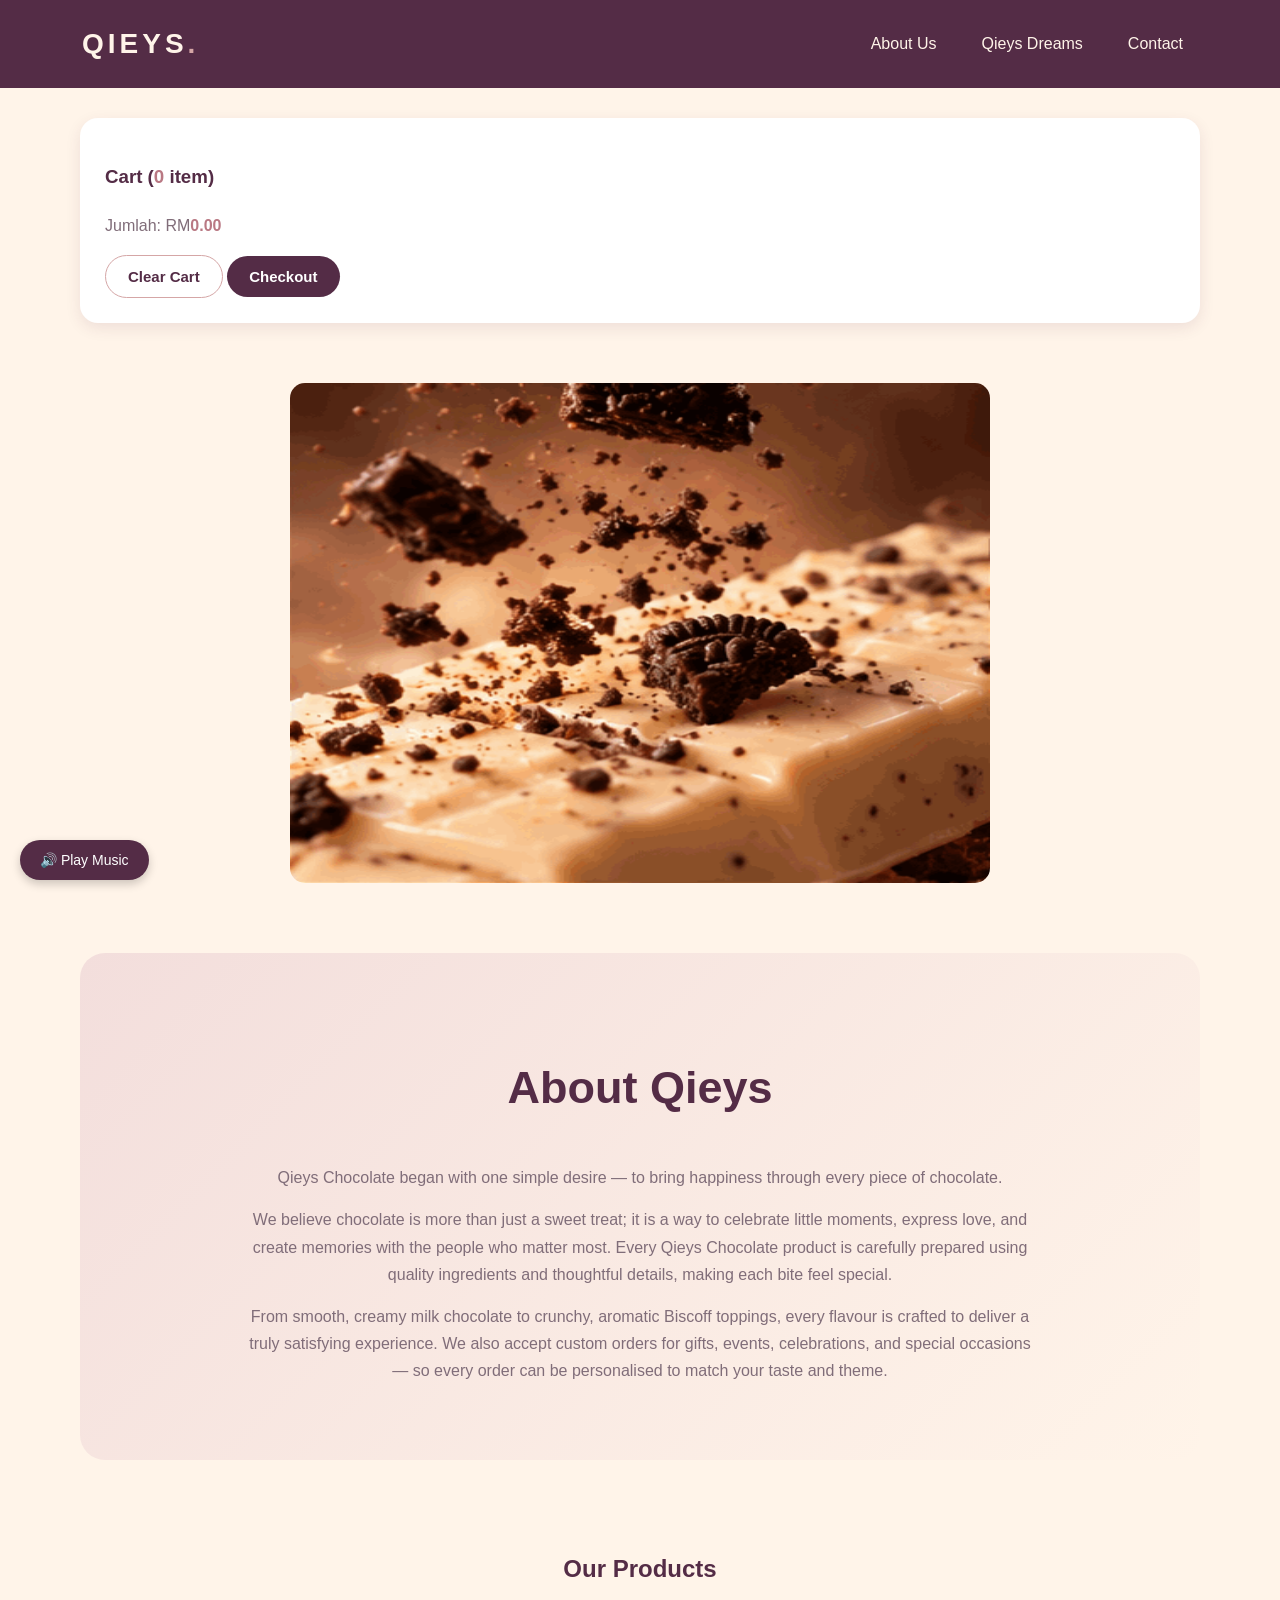
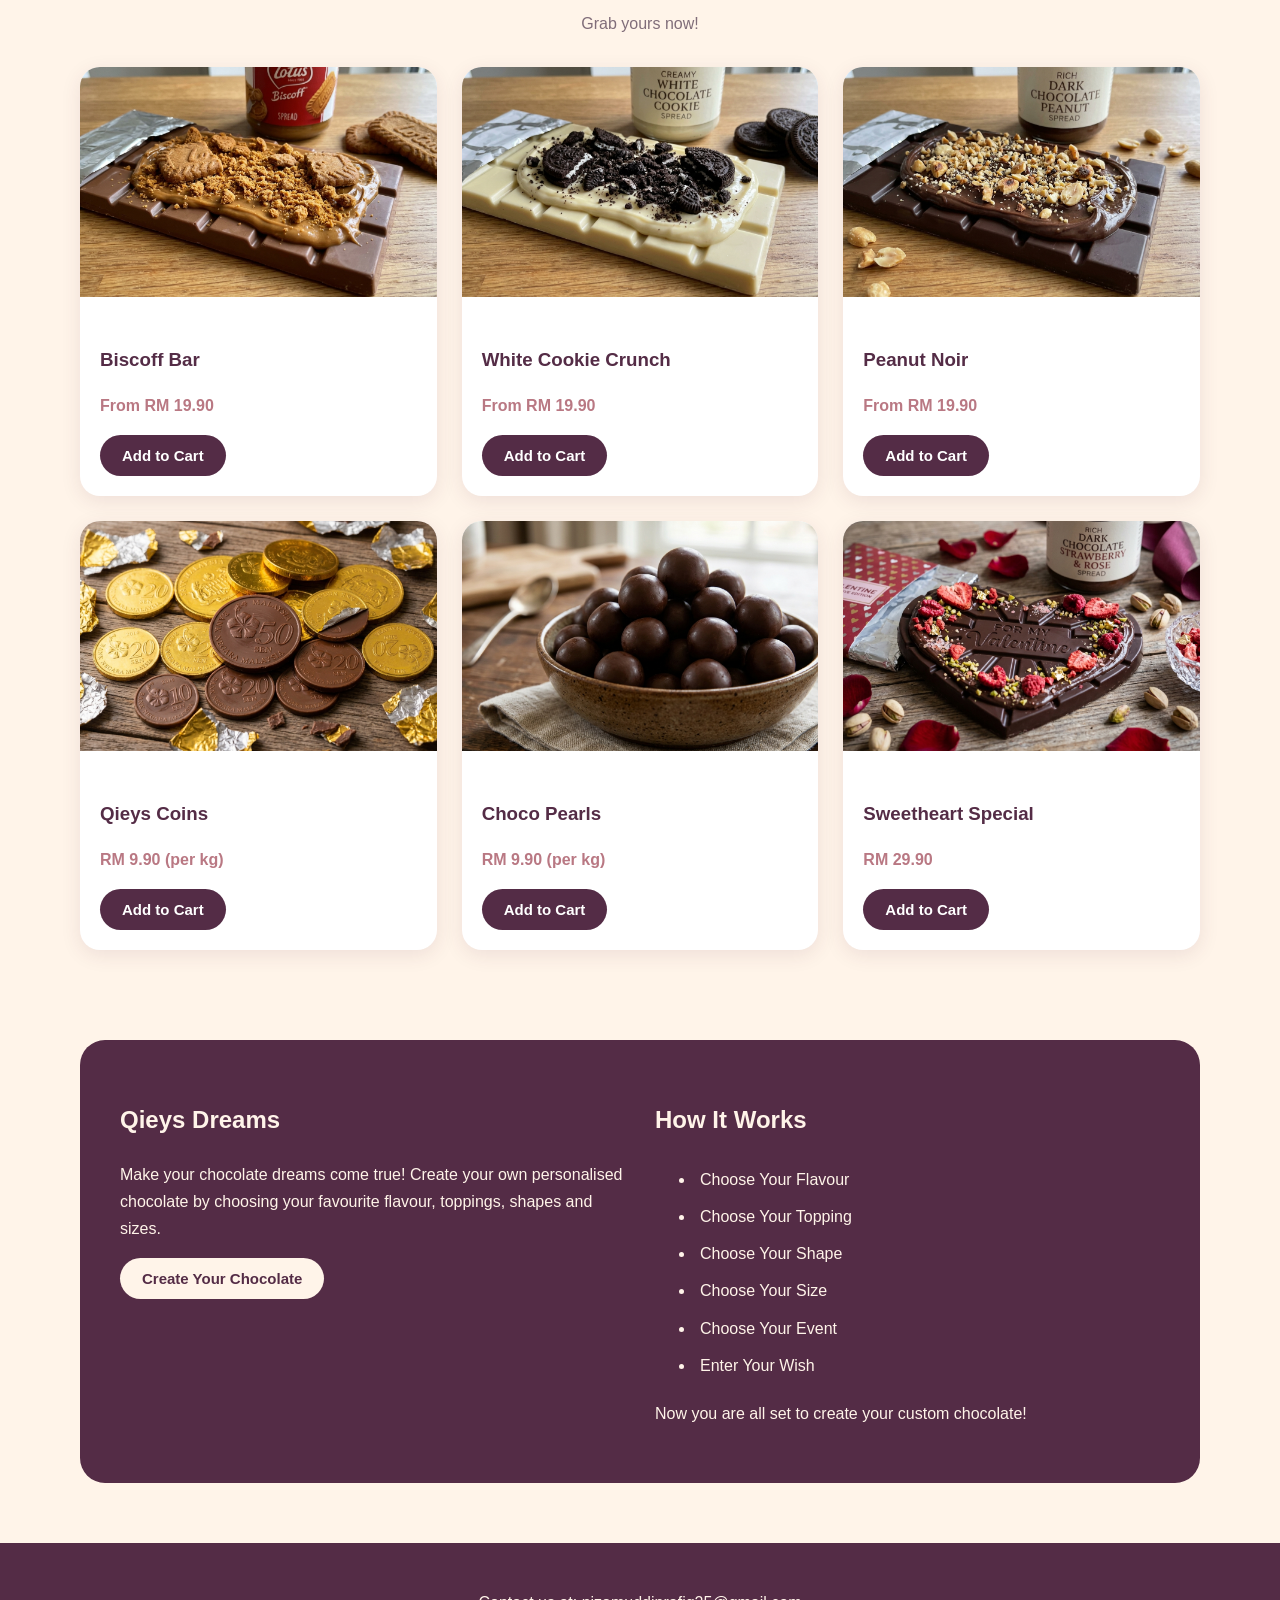
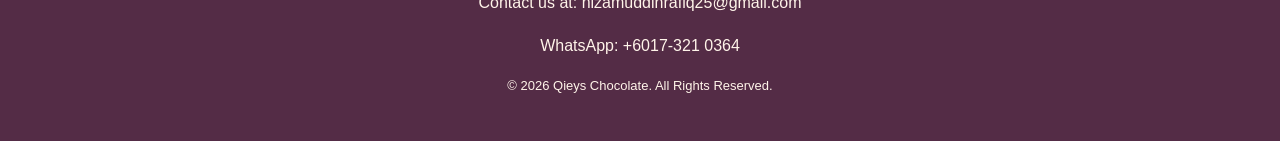
<file: index.html>
<!--Name: MUHAMMAD NIZAMUDDIN RAFIQ BIN MOHAMAD RASHMAN-->
<!--Matric No: 2026104989-->
<!--Group: RCS2512A-->

<!DOCTYPE html>
<html lang="en">

<head>
    <meta charset="UTF-8">
    <meta name="viewport" content="width=device-width, initial-scale=1.0">

    <title>Qieys - About Us</title>

    <link rel="stylesheet" href="style.css">
    <script src="script.js" defer></script>
</head>

<body>

    <header class="site-header">

        <nav class="navbar">

            <a href="index.html" class="brand">
                QIEYS<span>.</span>
            </a>

            <div class="nav-links">
                <a href="index.html">About Us</a>
                <a href="#custom">Qieys Dreams</a>
                <a href="contact.html">Contact</a>
            </div>

        </nav>

    </header>


    <main class="container">

        <section class="cart-panel">

            <h3>Cart (<span id="count">0</span> item)</h3>

            <ul id="cart-list"></ul>

            <p>
                Jumlah: RM<span id="total">0</span>
            </p>

            <button class="btn btn-outline" onclick="clearCart()">
                Clear Cart
            </button>

            <button class="btn btn-primary" onclick="checkout()">
                Checkout
            </button>

        </section>

        <section class="commercial">

            <img src="images/qieys_gif.gif" alt="Qieys Commercial Video">

        </section>

        <audio id="bgMusic" loop>

            <source src="audio/background_audio.mp3" type="audio/mpeg">

        </audio>

        <button onclick="toggleMusic()" id="musicBtn">
            🔊 Play Music
        </button>

        <script>

            let music = document.getElementById("bgMusic");
            let musicBtn = document.getElementById("musicBtn");

            function toggleMusic() {
                if (music.paused) {
                    music.play();
                    musicBtn.innerHTML = "🔇 Pause Music";
                } else {
                    music.pause();
                    musicBtn.innerHTML = "🔊 Play Music";
                }
            }

        </script>

        <section class="hero">

            <h1>About Qieys</h1>

            <p>
                Qieys Chocolate began with one simple desire —
                to bring happiness through every piece of chocolate.
            </p>

            <p>
                We believe chocolate is more than just a sweet treat;
                it is a way to celebrate little moments, express love,
                and create memories with the people who matter most.

                Every Qieys Chocolate product is carefully prepared
                using quality ingredients and thoughtful details,
                making each bite feel special.
            </p>

            <p>
                From smooth, creamy milk chocolate to crunchy,
                aromatic Biscoff toppings, every flavour is crafted
                to deliver a truly satisfying experience.

                We also accept custom orders for gifts, events,
                celebrations, and special occasions — so every order
                can be personalised to match your taste and theme.
            </p>

        </section>

        <section class="section">

            <div class="section-heading">

                <h2>Our Products</h2>

                <p>Grab yours now!</p>

            </div>


            <div class="product-grid">

                <div class="product-card">

                    <img src="images/milk_chocolate.jpg" alt="Biscoff Bar">

                    <div class="product-info">

                        <h3>Biscoff Bar</h3>

                        <p class="price">From RM 19.90</p>

                        <button class="btn btn-primary" onclick="addCart('Biscoff Bar', 19.90)">

                            Add to Cart

                        </button>

                    </div>

                </div>

                <div class="product-card">

                    <img src="images/white_chocolate.jpg" alt="White Cookie Crunch">

                    <div class="product-info">

                        <h3>White Cookie Crunch</h3>

                        <p class="price">From RM 19.90</p>

                        <button class="btn btn-primary" onclick="addCart('White Cookie Crunch', 19.90)">

                            Add to Cart

                        </button>

                    </div>

                </div>

                <div class="product-card">

                    <img src="images/dark_chocolate.jpg" alt="Peanut Noir">

                    <div class="product-info">

                        <h3>Peanut Noir</h3>

                        <p class="price">From RM 19.90</p>

                        <button class="btn btn-primary" onclick="addCart('Peanut Noir', 19.90)">

                            Add to Cart

                        </button>

                    </div>

                </div>

                <div class="product-card">

                    <img src="images/coins_chocolate.jpg" alt="Qieys Coins">

                    <div class="product-info">

                        <h3>Qieys Coins</h3>

                        <p class="price">RM 9.90 (per kg)</p>

                        <button class="btn btn-primary" onclick="addCart('Qieys Coins', 9.90)">

                            Add to Cart

                        </button>

                    </div>

                </div>

                <div class="product-card">

                    <img src="images/balls_chocolate.jpg" alt="Choco Pearls">

                    <div class="product-info">

                        <h3>Choco Pearls</h3>

                        <p class="price">RM 9.90 (per kg)</p>

                        <button class="btn btn-primary" onclick="addCart('Choco Pearls', 9.90)">

                            Add to Cart

                        </button>

                    </div>

                </div>

                <div class="product-card">

                    <img src="images/valentine_chocolate.jpg" alt="Sweetheart Special">

                    <div class="product-info">

                        <h3>Sweetheart Special</h3>

                        <p class="price">RM 29.90</p>

                        <button class="btn btn-primary" onclick="addCart('Sweetheart Special', 29.90)">

                            Add to Cart

                        </button>

                    </div>

                </div>

            </div>

        </section>

        <section class="custom-promo" id="custom">

            <div>

                <h2>Qieys Dreams</h2>

                <p>
                    Make your chocolate dreams come true!

                    Create your own personalised chocolate
                    by choosing your favourite flavour,
                    toppings, shapes and sizes.
                </p>

                <a href="custom.html">

                    <button class="btn btn-light">
                        Create Your Chocolate
                    </button>

                </a>

            </div>


            <div>

                <h2>How It Works</h2>

                <ul>

                    <li>Choose Your Flavour</li>

                    <li>Choose Your Topping</li>

                    <li>Choose Your Shape</li>

                    <li>Choose Your Size</li>

                    <li>Choose Your Event</li>

                    <li>Enter Your Wish</li>

                </ul>

                <p>
                    Now you are all set to create your
                    custom chocolate!
                </p>

            </div>

        </section>

    </main>

    <footer class="site-footer">

        <p>Contact us at: nizamuddinrafiq25@gmail.com</p>

        <p>WhatsApp: +6017-321 0364</p>

        <p class="copyright">
            &copy; 2026 Qieys Chocolate. All Rights Reserved.
        </p>

    </footer>

</body>

</html>
</file>
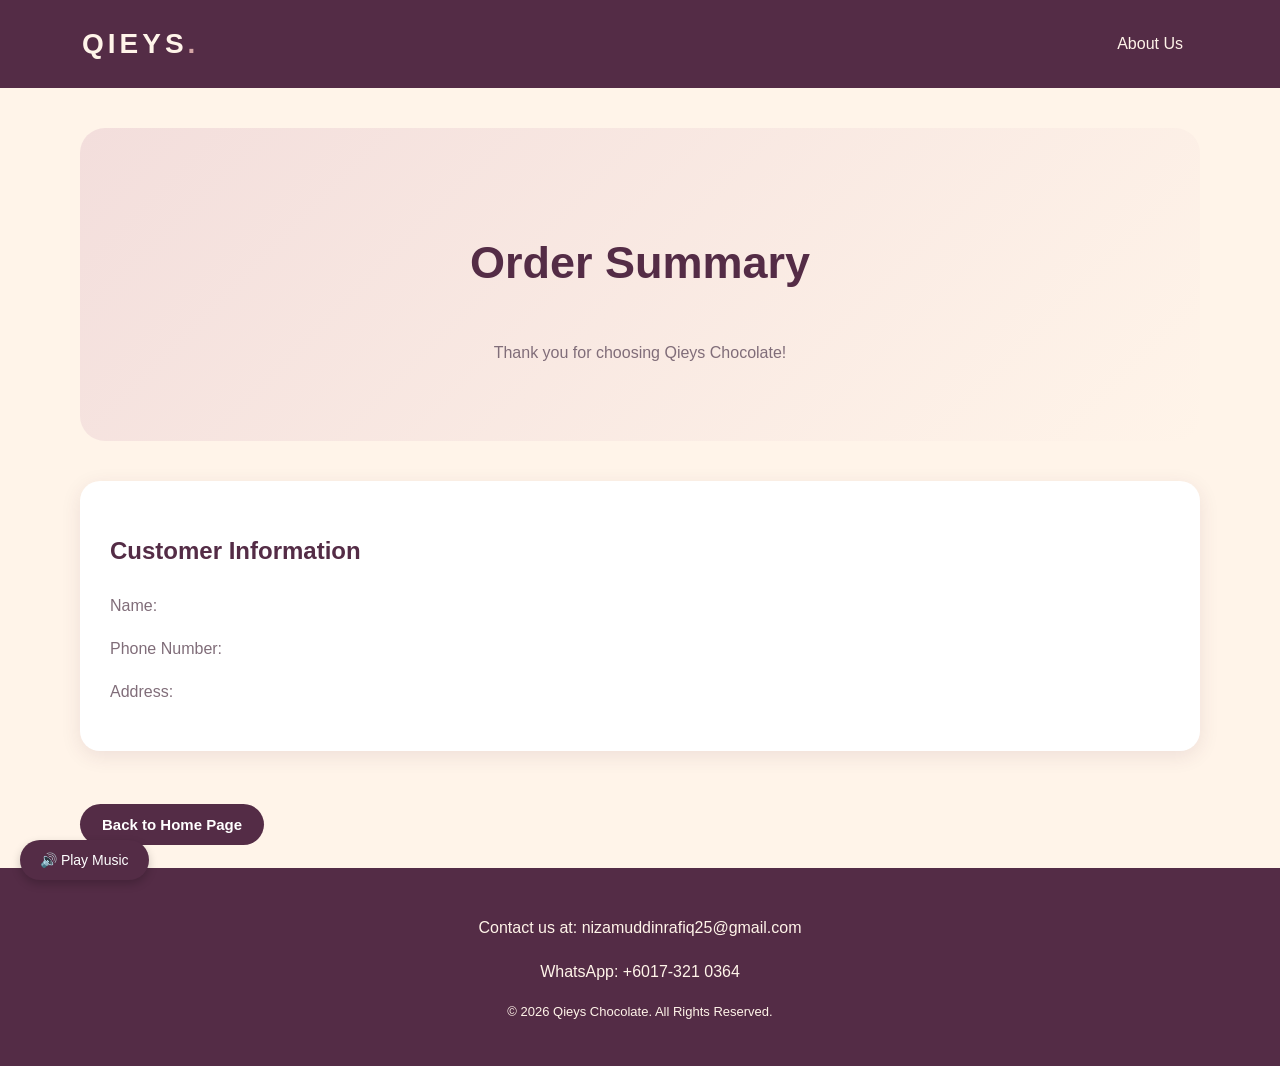
<file: confirmOrder.html>
<!--Name: MUHAMMAD NIZAMUDDIN RAFIQ BIN MOHAMAD RASHMAN-->
<!--Matric No: 2026104989-->
<!--Group: RCS2512A-->

<!DOCTYPE html>
<html lang="en">

<head>

    <meta charset="UTF-8">
    <meta name="viewport" content="width=device-width, initial-scale=1.0">

    <title>Qieys - Order Summary</title>

    <link rel="stylesheet" href="style.css">

</head>

<body>

    <header class="site-header">

        <nav class="navbar">

            <a href="index.html" class="brand">
                QIEYS<span>.</span>
            </a>

            <div class="nav-links">
                <a href="index.html">About Us</a>
            </div>

        </nav>

    </header>

    <audio id="bgMusic" loop>

        <source src="audio/background_audio.mp3" type="audio/mpeg">

    </audio>

    <button onclick="toggleMusic()" id="musicBtn">
        🔊 Play Music
    </button>

    <script>

        let music = document.getElementById("bgMusic");
        let musicBtn = document.getElementById("musicBtn");

        function toggleMusic() {
            if (music.paused) {
                music.play();
                musicBtn.innerHTML = "🔇 Pause Music";
            } else {
                music.pause();
                musicBtn.innerHTML = "🔊 Play Music";
            }
        }

    </script>

    <main class="container">

        <section class="hero">

            <h1>Order Summary</h1>

            <p>Thank you for choosing Qieys Chocolate!</p>

        </section>

        <section class="summary-card">

            <h2>Customer Information</h2>

            <p>
                Name: <span id="showName"></span>
            </p>

            <p>
                Phone Number: <span id="showPhone"></span>
            </p>

            <p>
                Address: <span id="showAddress"></span>
            </p>

        </section>

        <section class="summary-card" id="cartDetails" style="display:none;">

            <h2>Your Chocolate</h2>

            <ul id="showItems"></ul>

        </section>

        <section class="summary-card" id="customDetails" style="display:none;">

            <h2>Custom Chocolate</h2>

            <p>
                Flavor: <span id="showFlavor"></span>
            </p>

            <p>
                Topping: <span id="showTopping"></span>
            </p>

            <p>
                Shape: <span id="showShape"></span>
            </p>

            <p>
                Size: <span id="showSize"></span>
            </p>

            <p>
                Event: <span id="showEvent"></span>
            </p>

            <p>
                Message: <span id="showMessage"></span>
            </p>

        </section>

        <section class="section">

            <a href="index.html" class="btn btn-primary">
                Back to Home Page
            </a>

        </section>

    </main>

    <footer class="site-footer">

        <p>Contact us at: nizamuddinrafiq25@gmail.com</p>

        <p>WhatsApp: +6017-321 0364</p>

        <p class="copyright">
            &copy; 2026 Qieys Chocolate. All Rights Reserved.
        </p>

    </footer>

    <script>

        let order = JSON.parse(localStorage.getItem("order"));

        if (order) {

            document.getElementById("showName").textContent = order.name;

            document.getElementById("showPhone").textContent = order.phoneNum;

            document.getElementById("showAddress").textContent = order.address;

            if (order.type === "cart") {

                document.getElementById("cartDetails").style.display = "block";

                let list = document.getElementById("showItems");

                for (let i = 0; i < order.items.length; i++) {

                    let li = document.createElement("li");

                    li.textContent =
                        order.items[i].name +
                        " - RM" +
                        order.items[i].price.toFixed(2);

                    list.appendChild(li);

                }

            }

            if (order.type === "custom") {

                document.getElementById("customDetails").style.display = "block";

                document.getElementById("showFlavor").textContent = order.flavor;

                document.getElementById("showTopping").textContent = order.topping;

                document.getElementById("showShape").textContent = order.shape;

                document.getElementById("showSize").textContent = order.size;

                document.getElementById("showEvent").textContent = order.event;

                document.getElementById("showMessage").textContent = order.message;

            }

        }

    </script>

</body>

</html>
</file>
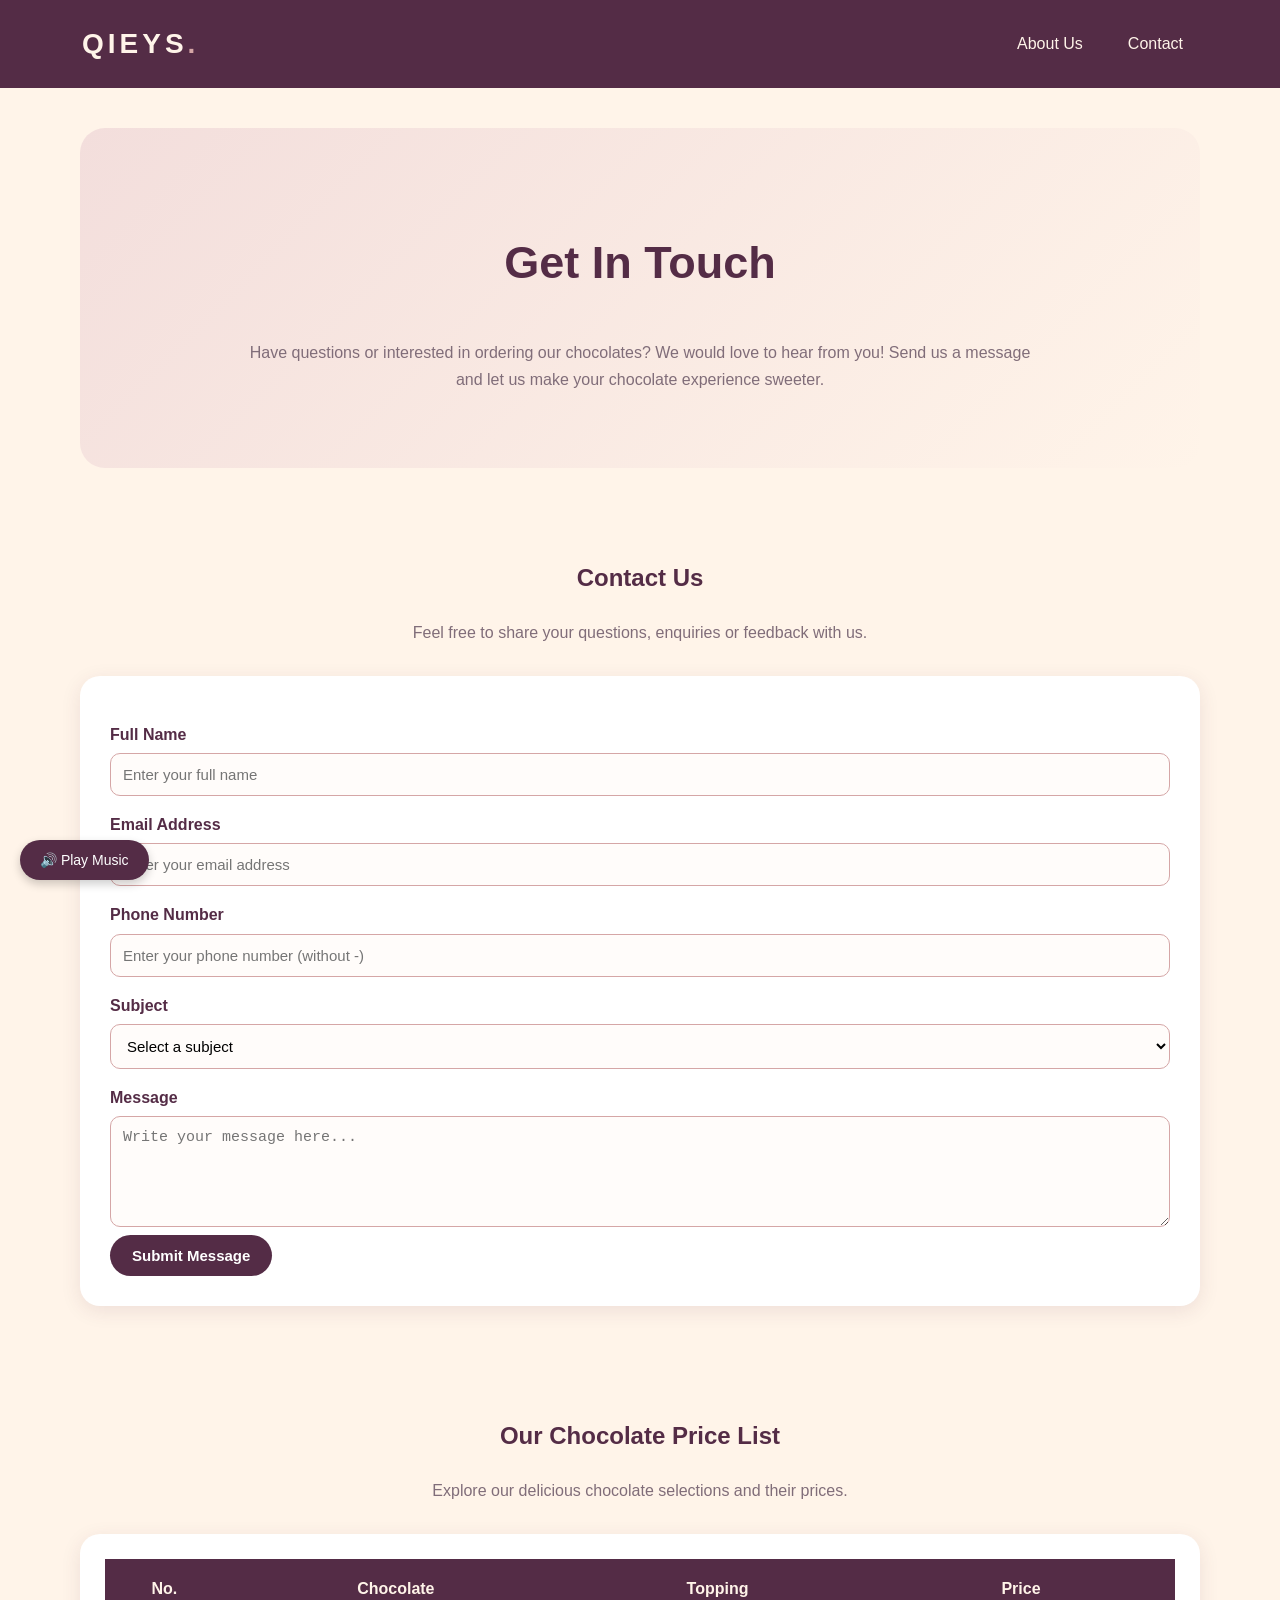
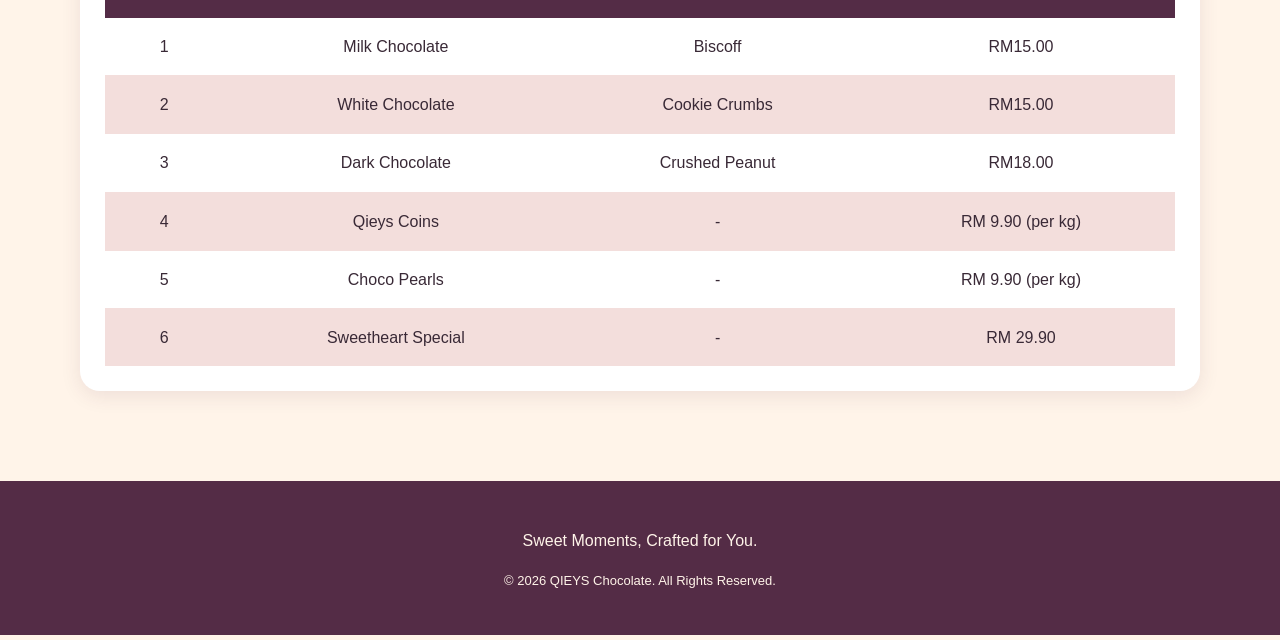
<file: contact.html>
<!--Name: MUHAMMAD NIZAMUDDIN RAFIQ BIN MOHAMAD RASHMAN-->
<!--Matric No: 2026104989-->
<!--Group: RCS2512A-->

<!DOCTYPE html>
<html lang="en">

<head>
    <meta charset="UTF-8">
    <meta name="viewport" content="width=device-width, initial-scale=1.0">

    <title>Qieys - Contact Us</title>

    <link rel="stylesheet" href="style.css">
    <script src="script.js"></script>
</head>

<body>

    <header class="site-header">
        <nav class="navbar">

            <a href="index.html" class="brand">
                QIEYS<span>.</span>
            </a>

            <div class="nav-links">
                <a href="index.html">About Us</a>
                <a href="contact.html">Contact</a>
            </div>

        </nav>
    </header>

    <audio id="bgMusic" loop>

        <source src="audio/background_audio.mp3" type="audio/mpeg">

    </audio>

    <button onclick="toggleMusic()" id="musicBtn">
        🔊 Play Music
    </button>

    <script>

        let music = document.getElementById("bgMusic");
        let musicBtn = document.getElementById("musicBtn");

        function toggleMusic() {
            if (music.paused) {
                music.play();
                musicBtn.innerHTML = "🔇 Pause Music";
            } else {
                music.pause();
                musicBtn.innerHTML = "🔊 Play Music";
            }
        }

    </script>

    <main class="container">

        <section class="hero">
            <h1>Get In Touch</h1>
            <p>
                Have questions or interested in ordering our chocolates?
                We would love to hear from you! Send us a message and
                let us make your chocolate experience sweeter.
            </p>
        </section>

        <section class="section">

            <div class="section-heading">
                <h2>Contact Us</h2>
                <p>Feel free to share your questions, enquiries or feedback with us.</p>
            </div>

            <div class="form-card">

                <form id="contactForm">

                    <label for="customerName">Full Name</label>
                    <input type="text" id="customerName" name="customerName" placeholder="Enter your full name">

                    <label for="customerEmail">Email Address</label>
                    <input type="email" id="customerEmail" name="customerEmail" placeholder="Enter your email address">

                    <label for="customerPhone">Phone Number</label>
                    <input type="tel" id="customerPhone" name="customerPhone"
                        placeholder="Enter your phone number (without -)">

                    <label for="subject">Subject</label>
                    <select id="subject" name="subject">
                        <option value="">Select a subject</option>
                        <option value="Product Enquiry">Product Enquiry</option>
                        <option value="Order Enquiry">Order Enquiry</option>
                        <option value="Feedback">Feedback</option>
                        <option value="Others">Others</option>
                    </select>

                    <label for="message">Message</label>
                    <textarea id="message" name="message" rows="5" placeholder="Write your message here..."></textarea>

                    <br>

                    <button type="submit" class="btn btn-primary" onclick="contact(event)">
                        Submit Message
                    </button>

                </form>

            </div>

        </section>

        <section class="section">

            <div class="section-heading">
                <h2>Our Chocolate Price List</h2>
                <p>Explore our delicious chocolate selections and their prices.</p>
            </div>

            <div class="table-card">

                <table>
                    <thead>
                        <tr>
                            <th>No.</th>
                            <th>Chocolate</th>
                            <th>Topping</th>
                            <th>Price</th>
                        </tr>
                    </thead>

                    <tbody>
                        <tr>
                            <td>1</td>
                            <td>Milk Chocolate</td>
                            <td>Biscoff</td>
                            <td>RM15.00</td>
                        </tr>

                        <tr>
                            <td>2</td>
                            <td>White Chocolate</td>
                            <td>Cookie Crumbs</td>
                            <td>RM15.00</td>
                        </tr>

                        <tr>
                            <td>3</td>
                            <td>Dark Chocolate</td>
                            <td>Crushed Peanut</td>
                            <td>RM18.00</td>
                        </tr>

                        <tr>
                            <td>4</td>
                            <td>Qieys Coins</td>
                            <td>-</td>
                            <td>RM 9.90 (per kg)</td>
                        </tr>

                        <tr>
                            <td>5</td>
                            <td>Choco Pearls</td>
                            <td>-</td>
                            <td>RM 9.90 (per kg)</td>
                        </tr>

                        <tr>
                            <td>6</td>
                            <td>Sweetheart Special</td>
                            <td>-</td>
                            <td>RM 29.90</td>
                        </tr>

                    </tbody>

                </table>

            </div>

        </section>

    </main>

    <footer class="site-footer">
        <p>Sweet Moments, Crafted for You.</p>
        <p class="copyright">
            &copy; 2026 QIEYS Chocolate. All Rights Reserved.
        </p>
    </footer>



    <script>

    </script>

</body>

</html>
</file>
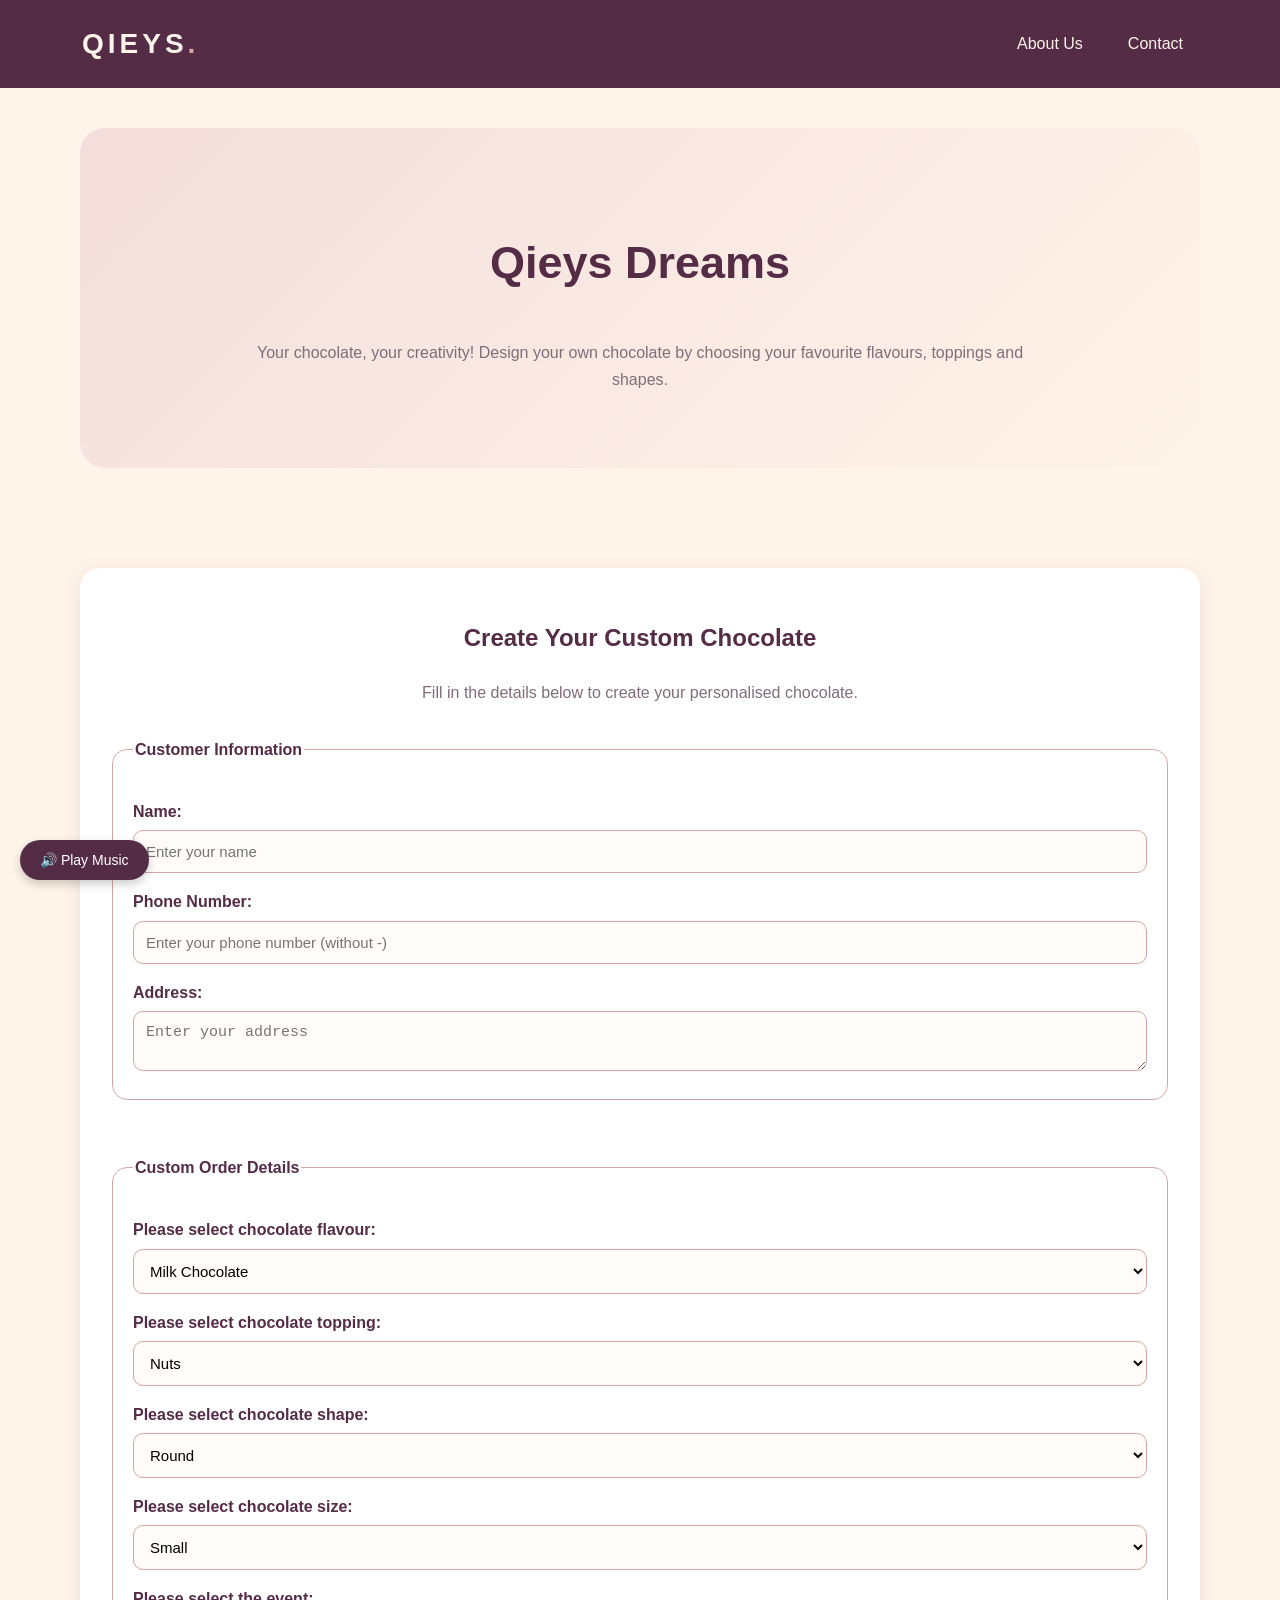
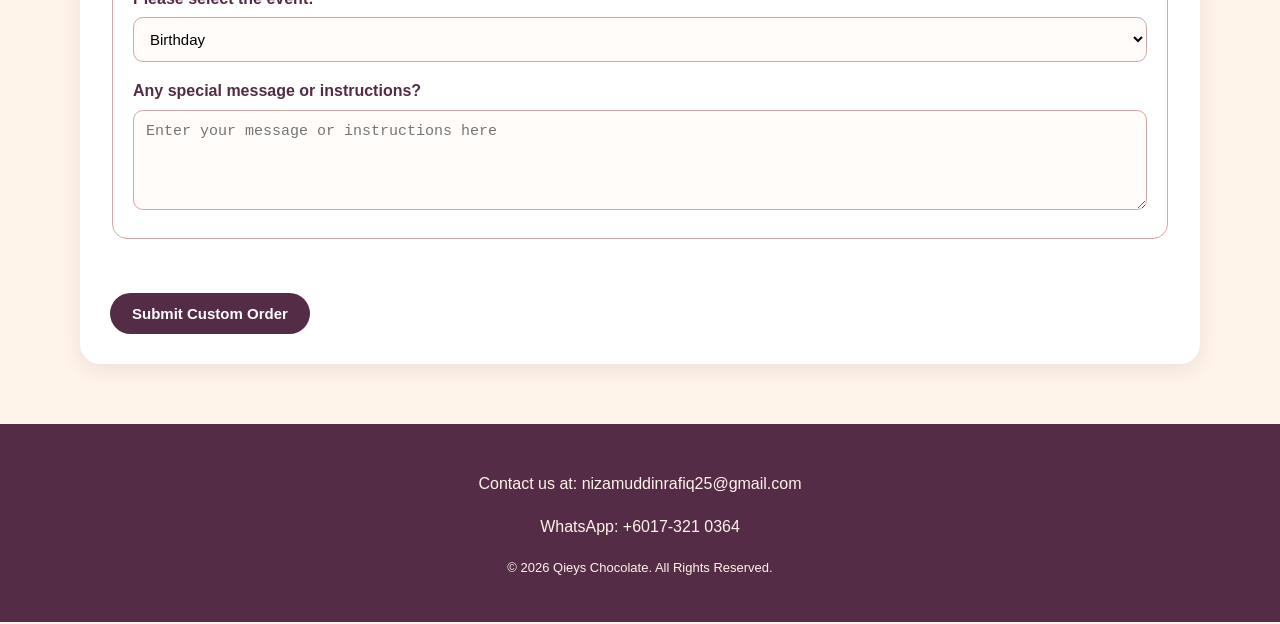
<file: custom.html>
<!--Name: MUHAMMAD NIZAMUDDIN RAFIQ BIN MOHAMAD RASHMAN-->
<!--Matric No: 2026104989-->
<!--Group: RCS2512A-->

<!DOCTYPE html>
<html lang="en">

<head>

    <meta charset="UTF-8">
    <meta name="viewport" content="width=device-width, initial-scale=1.0">

    <title>Qieys - Qieys Dreams</title>

    <link rel="stylesheet" href="style.css">
    <script src="script.js" defer></script>

</head>

<body>

    <header class="site-header">

        <nav class="navbar">

            <a href="index.html" class="brand">
                QIEYS<span>.</span>
            </a>

            <div class="nav-links">
                <a href="index.html">About Us</a>
                <a href="contact.html">Contact</a>
            </div>

        </nav>

    </header>

    <audio id="bgMusic" loop>

        <source src="audio/background_audio.mp3" type="audio/mpeg">

    </audio>

    <button onclick="toggleMusic()" id="musicBtn">
        🔊 Play Music
    </button>

    <script>

        let music = document.getElementById("bgMusic");
        let musicBtn = document.getElementById("musicBtn");

        function toggleMusic() {
            if (music.paused) {
                music.play();
                musicBtn.innerHTML = "🔇 Pause Music";
            } else {
                music.pause();
                musicBtn.innerHTML = "🔊 Play Music";
            }
        }

    </script>


    <main class="container">

        <section class="hero">

            <h1>Qieys Dreams</h1>

            <p>
                Your chocolate, your creativity!

                Design your own chocolate by choosing
                your favourite flavours, toppings and shapes.
            </p>

        </section>

        <section class="section">

            <div class="form-card">

                <div class="section-heading">

                    <h2>Create Your Custom Chocolate</h2>

                    <p>
                        Fill in the details below to create
                        your personalised chocolate.
                    </p>

                </div>


                <form id="customForm" onsubmit="saveCustomOrder(event)">

                    <fieldset>

                        <legend>Customer Information</legend>


                        <label for="customName">Name:</label>

                        <input type="text" id="customName" name="customName" placeholder="Enter your name" required>


                        <label for="customPhoneNum">Phone Number:</label>

                        <input type="tel" id="customPhoneNum" name="customPhoneNum"
                            placeholder="Enter your phone number (without -)" required>


                        <label for="customAddress">Address:</label>

                        <textarea id="customAddress" name="customAddress" placeholder="Enter your address"
                            required></textarea>

                    </fieldset>

                    <br><br>

                    <fieldset>

                        <legend>Custom Order Details</legend>


                        <label for="customFlavor">
                            Please select chocolate flavour:
                        </label>

                        <select name="customFlavor" id="customFlavor">

                            <option value="Milk Chocolate">
                                Milk Chocolate
                            </option>

                            <option value="Dark Chocolate">
                                Dark Chocolate
                            </option>

                            <option value="White Chocolate">
                                White Chocolate
                            </option>

                        </select>

                        <label for="customTopping">
                            Please select chocolate topping:
                        </label>

                        <select name="customTopping" id="customTopping">

                            <option value="Nuts">Nuts</option>

                            <option value="Caramel">Caramel</option>

                            <option value="Cookies n Cream">
                                Cookies n Cream
                            </option>

                        </select>

                        <label for="customShape">
                            Please select chocolate shape:
                        </label>

                        <select name="customShape" id="customShape">

                            <option value="Round">Round</option>

                            <option value="Square">Square</option>

                            <option value="Heart">Heart</option>

                        </select>

                        <label for="customSize">
                            Please select chocolate size:
                        </label>

                        <select name="customSize" id="customSize">

                            <option value="Small">Small</option>

                            <option value="Medium">Medium</option>

                            <option value="Large">Large</option>

                        </select>

                        <label for="customEvent">
                            Please select the event:
                        </label>

                        <select name="customEvent" id="customEvent">

                            <option value="Birthday">Birthday</option>

                            <option value="Wedding">Wedding</option>

                            <option value="Anniversary">Anniversary</option>

                        </select>

                        <label for="customMessage">
                            Any special message or instructions?
                        </label>

                        <textarea name="customMessage" id="customMessage"
                            placeholder="Enter your message or instructions here"></textarea>

                    </fieldset>

                    <br><br>

                    <button type="submit" class="btn btn-primary">
                        Submit Custom Order
                    </button>

                </form>

            </div>

        </section>

    </main>

    <footer class="site-footer">

        <p>Contact us at: nizamuddinrafiq25@gmail.com</p>

        <p>WhatsApp: +6017-321 0364</p>

        <p class="copyright">
            &copy; 2026 Qieys Chocolate. All Rights Reserved.
        </p>

    </footer>

</body>

</html>
</file>
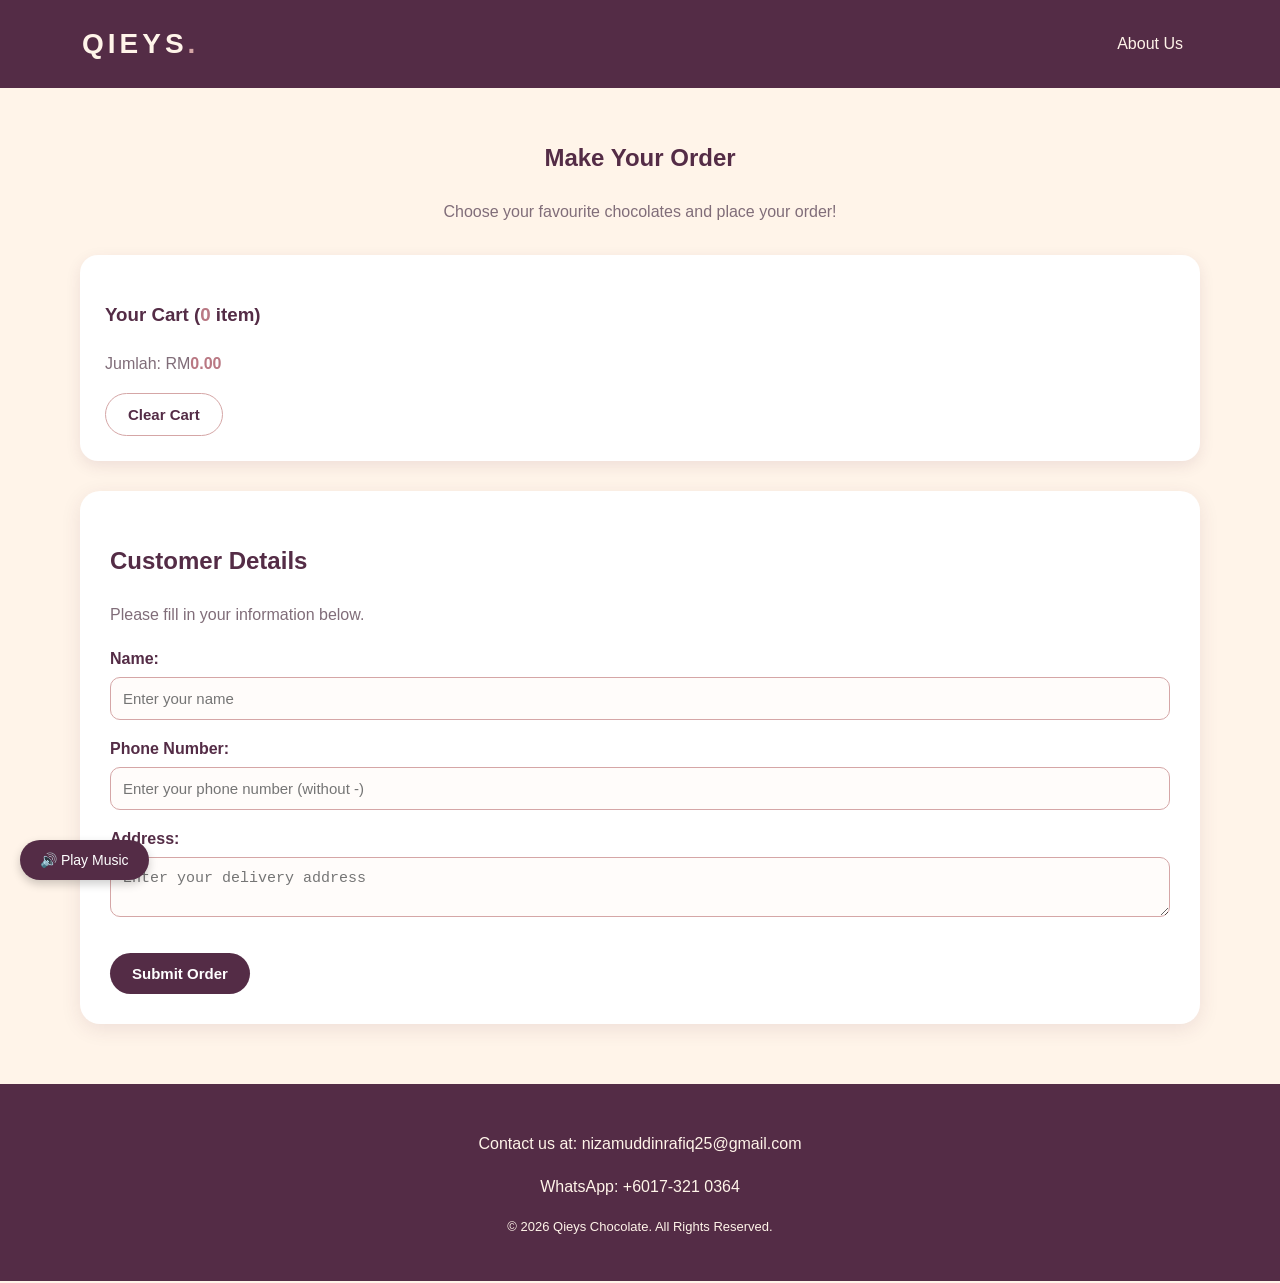
<file: order.html>
<!--Name: MUHAMMAD NIZAMUDDIN RAFIQ BIN MOHAMAD RASHMAN-->
<!--Matric No: 2026104989-->
<!--Group: RCS2512A-->

<!DOCTYPE html>
<html lang="en">

<head>

    <meta charset="UTF-8">
    <meta name="viewport" content="width=device-width, initial-scale=1.0">

    <title>Qieys - Shop</title>

    <link rel="stylesheet" href="style.css">
    <script src="script.js" defer></script>

</head>

<body>

    <header class="site-header">

        <nav class="navbar">

            <a href="index.html" class="brand">
                QIEYS<span>.</span>
            </a>

            <div class="nav-links">
                <a href="index.html">About Us</a>
            </div>

        </nav>

    </header>

    <audio id="bgMusic" loop>

        <source src="audio/background_audio.mp3" type="audio/mpeg">

    </audio>

    <button onclick="toggleMusic()" id="musicBtn">
        🔊 Play Music
    </button>

    <script>

        let music = document.getElementById("bgMusic");
        let musicBtn = document.getElementById("musicBtn");

        function toggleMusic() {
            if (music.paused) {
                music.play();
                musicBtn.innerHTML = "🔇 Pause Music";
            } else {
                music.pause();
                musicBtn.innerHTML = "🔊 Play Music";
            }
        }

    </script>


    <main class="container">

        <section class="section">

            <div class="section-heading">

                <h1>Make Your Order</h1>

                <p>Choose your favourite chocolates and place your order!</p>

            </div>

            <div class="cart-panel">

                <h3>
                    Your Cart (<span id="count">0</span> item)
                </h3>

                <ul id="cart-list"></ul>

                <p>
                    Jumlah: RM<span id="total">0</span>
                </p>

                <button class="btn btn-outline" onclick="clearCart()">
                    Clear Cart
                </button>

            </div>

            <div class="form-card">

                <h2>Customer Details</h2>

                <p>Please fill in your information below.</p>


                <form id="orderForm" onsubmit="saveOrder(event)">

                    <label for="name">Name:</label>

                    <input type="text" id="name" name="name" placeholder="Enter your name" required>


                    <label for="phoneNum">Phone Number:</label>

                    <input type="tel" id="phoneNum" name="phoneNum" placeholder="Enter your phone number (without -)"
                        required>


                    <label for="address">Address:</label>

                    <textarea id="address" name="address" placeholder="Enter your delivery address" required></textarea>


                    <br><br>

                    <button type="submit" class="btn btn-primary">
                        Submit Order
                    </button>

                </form>

            </div>

        </section>

    </main>

    <footer class="site-footer">

        <p>Contact us at: nizamuddinrafiq25@gmail.com</p>

        <p>WhatsApp: +6017-321 0364</p>

        <p class="copyright">
            &copy; 2026 Qieys Chocolate. All Rights Reserved.
        </p>

    </footer>

</body>

</html>
</file>
<file: style.css>
/* Name: MUHAMMAD NIZAMUDDIN RAFIQ BIN MOHAMAD RASHMAN-->
Matric No: 2026104989
Group: RCS2512A */

/* COLOUR PALETTE */
:root {
    --dusty-pink: #D5A6A6;
    --plum: #542C46;
    --ivory: #FFF4E9;
    --soft-pink: #F3DEDC;
    --rose: #B97883;
    --white: #FFFFFF;
    --text: #392936;
}


/* ELEMENT SELECTOR */

* {
    box-sizing: border-box;
}

body {
    margin: 0;
    background-color: var(--ivory);
    color: var(--text);
    font-family: Arial, sans-serif;
    line-height: 1.7;
}

h1, h2, h3 {
    color: var(--plum);
}

p {
    color: #806D79;
}

a {
    text-decoration: none;
    color: var(--plum);
}

img {
    max-width: 100%;
}

/* TOGGLE MUSIC */

#musicBtn {
    position: fixed;
    bottom: 20px;
    left: 20px;
    z-index: 9999;

    padding: 12px 20px;
    border: none;
    border-radius: 25px;

    background-color: #542C46;
    color: white;

    font-size: 14px;
    cursor: pointer;

    box-shadow: 0 4px 10px rgba(0, 0, 0, 0.2);
}

#musicBtn:hover {
    background-color: #B97883;
}

/* TABLE */

.table-card {
    background-color: var(--white);
    padding: 25px;
    margin: 30px 0 60px;
    border-radius: 20px;
    box-shadow: 0 5px 20px rgba(84, 44, 70, 0.1);
    overflow-x: auto;
}

.table-card table {
    width: 100%;
    border-collapse: collapse;
    text-align: center;
}

.table-card th {
    background-color: var(--plum);
    color: var(--ivory);
    padding: 16px;
}

.table-card td {
    padding: 15px;
    border-bottom: 1px solid var(--soft-pink);
}

.table-card tr:nth-child(even) {
    background-color: var(--soft-pink);
}

.table-card tr:hover {
    background-color: var(--ivory);
}

.table-card tr:last-child td {
    border-bottom: none;
}

@media (max-width: 560px) {

    .table-card {
        padding: 12px;
    }

    .table-card th,
    .table-card td {
        padding: 10px 6px;
        font-size: 13px;
    }

}

/* CLASS SELECTOR */

.site-header {
    background-color: var(--plum);
    padding: 20px;
}

.navbar {
    width: 90%;
    margin: auto;
    display: flex;
    align-items: center;
    justify-content: space-between;
}

.brand {
    color: var(--ivory);
    font-size: 28px;
    font-weight: bold;
    letter-spacing: 4px;
}

.brand span {
    color: var(--dusty-pink);
}

.nav-links {
    display: flex;
    gap: 15px;
}

.nav-links a {
    color: var(--ivory);
    padding: 10px 15px;
    border-radius: 20px;
}

/* HOVER SELECTOR */

.nav-links a:hover {
    background-color: var(--dusty-pink);
    color: var(--plum);
}

.commercial {
    display: flex;
    justify-content: center;
    align-items: center;
    padding: 30px;
}

.commercial img {
    width: 70%;
    max-width: 700px;
    height: 500px;
    border-radius: 15px;
}


/* CONTAINER */

.container {
    width: 90%;
    max-width: 1120px;
    margin: auto;
}

.hero {
    background: linear-gradient(
        135deg,
        var(--soft-pink),
        var(--ivory)
    );

    padding: 60px 30px;
    margin: 40px 0;
    border-radius: 25px;
    text-align: center;
}

.hero h1 {
    font-size: 45px;
}

.hero p {
    max-width: 800px;
    margin: 15px auto;
}


/* PRODUCT SECTION */

.section {
    padding: 30px 0;
}

.section-heading {
    text-align: center;
    margin-bottom: 30px;
}

.product-grid {
    display: grid;
    grid-template-columns: repeat(3, 1fr);
    gap: 25px;
}

.product-card {
    background-color: var(--white);
    border-radius: 20px;
    overflow: hidden;
    box-shadow: 0 5px 20px rgba(84, 44, 70, 0.1);
    transition: 0.3s;
}

/* HOVER EFFECT */

.product-card:hover {
    transform: translateY(-8px);
    box-shadow: 0 10px 25px rgba(84, 44, 70, 0.2);
}

.product-card img {
    width: 100%;
    height: 230px;
    object-fit: cover;
}

.product-info {
    padding: 20px;
}

.product-info h3 {
    margin-bottom: 5px;
}

.price {
    color: var(--rose);
    font-weight: bold;
}


/* BUTTON */

.btn {
    padding: 12px 22px;
    border: none;
    border-radius: 25px;
    cursor: pointer;
    font-size: 15px;
    font-weight: bold;
    transition: 0.3s;
}

.btn-primary {
    background-color: var(--plum);
    color: var(--white);
}

.btn-primary:hover {
    background-color: var(--rose);
    transform: translateY(-2px);
}

.btn-outline {
    background-color: transparent;
    border: 1px solid var(--dusty-pink);
    color: var(--plum);
}

.btn-light {
    background-color: var(--ivory);
    color: var(--plum);
}


/* CUSTOM ORDER SECTION */

.custom-promo {
    background-color: var(--plum);
    color: var(--ivory);
    padding: 40px;
    margin: 60px 0;
    border-radius: 25px;

    display: grid;
    grid-template-columns: 1fr 1fr;
    gap: 30px;
}

.custom-promo h2,
.custom-promo p {
    color: var(--ivory);
}

.custom-promo li {
    padding: 5px;
}


/* FORM SECTION */

.form-card,
.summary-card {
    background-color: var(--white);
    padding: 30px;
    margin: 30px 0;
    border-radius: 20px;
    box-shadow: 0 5px 20px rgba(84, 44, 70, 0.1);
}

label {
    display: block;
    margin: 15px 0 5px;
    color: var(--plum);
    font-weight: bold;
}

input,
select,
textarea {
    width: 100%;
    padding: 12px;
    border: 1px solid var(--dusty-pink);
    border-radius: 10px;
    font-size: 15px;
    background-color: #FFFCFA;
}

/* FOCUS SELECTOR */

input:focus,
select:focus,
textarea:focus {
    outline: none;
    border: 2px solid var(--rose);
    box-shadow: 0 0 5px var(--dusty-pink);
}

textarea {
    resize: vertical;
}

#customMessage {
    min-height: 100px;
}

fieldset {
    border: 1px solid var(--dusty-pink);
    border-radius: 15px;
    padding: 20px;
}

legend {
    color: var(--plum);
    font-weight: bold;
}


/* CART SECTION */

.cart-panel {
    background-color: var(--white);
    padding: 25px;
    margin: 30px 0;
    border-radius: 18px;
    box-shadow: 0 5px 15px rgba(84, 44, 70, 0.1);
}

#count,
#total {
    color: var(--rose);
    font-weight: bold;
}

#cart-list {
    padding-left: 20px;
}


/* FOOTER */

.site-footer {
    background-color: var(--plum);
    padding: 30px;
    text-align: center;
}

.site-footer p {
    color: var(--ivory);
}

.copyright {
    color: var(--dusty-pink);
    font-size: 13px;
}


/* RESPONSIVE DESIGN */

@media (max-width: 800px) {

    .product-grid {
        grid-template-columns: repeat(2, 1fr);
    }

    .custom-promo {
        grid-template-columns: 1fr;
    }

}

@media (max-width: 560px) {

    .navbar {
        flex-direction: column;
    }

    .nav-links {
        flex-wrap: wrap;
        justify-content: center;
    }

    .product-grid {
        grid-template-columns: 1fr;
    }

    .hero h1 {
        font-size: 32px;
    }

}
</file>
